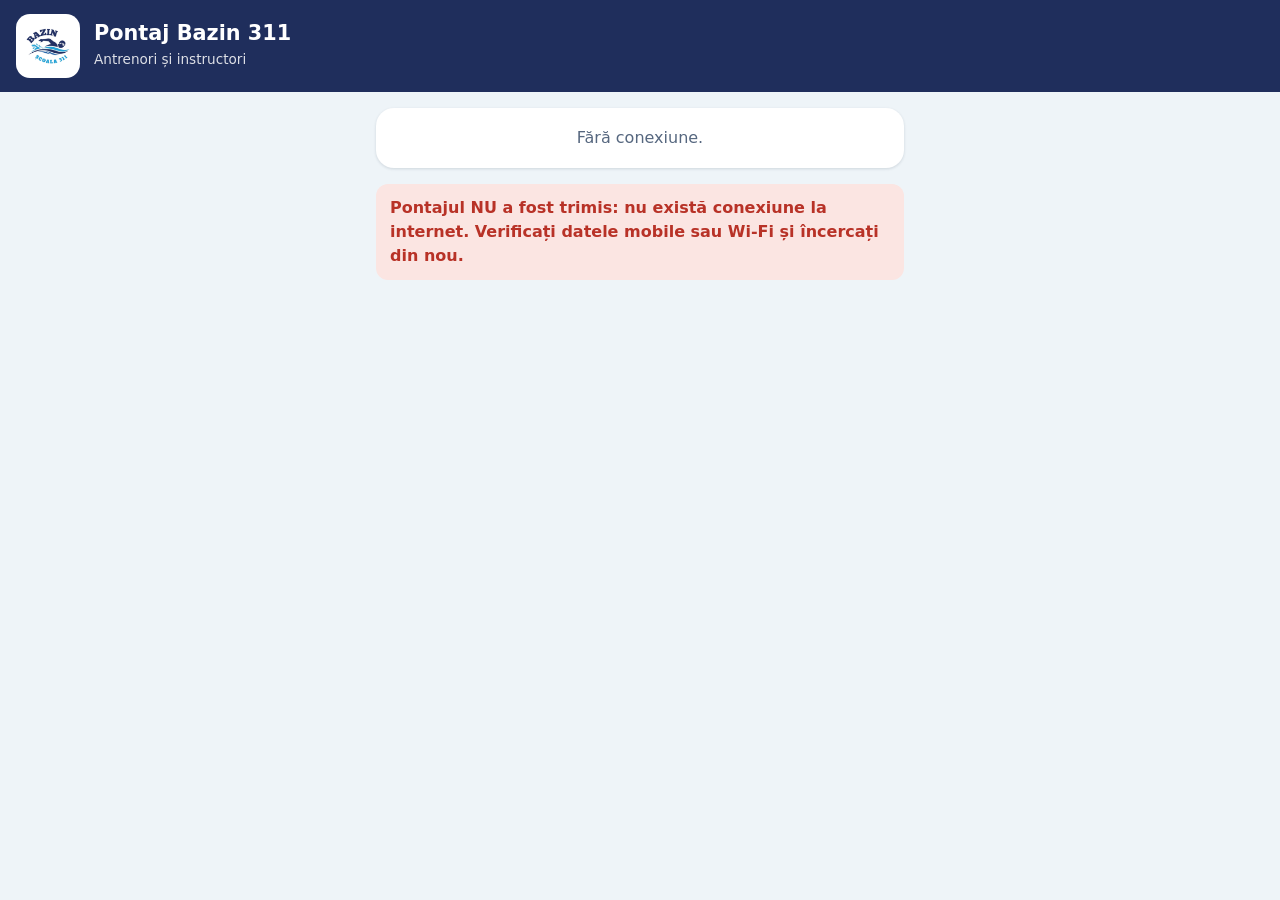
<file: index.html>
<!DOCTYPE html>
<html lang="ro">
<head>
<meta charset="utf-8">
<meta name="viewport" content="width=device-width, initial-scale=1, viewport-fit=cover">
<title>Pontaj Bazin 311</title>
<meta name="theme-color" content="#1F2E5C">
<meta name="mobile-web-app-capable" content="yes">
<meta name="apple-mobile-web-app-capable" content="yes">
<meta name="apple-mobile-web-app-title" content="Pontaj 311">
<meta name="apple-mobile-web-app-status-bar-style" content="black-translucent">
<link rel="manifest" href="manifest.webmanifest">
<link rel="icon" href="icon-192.png">
<link rel="apple-touch-icon" href="apple-touch-icon.png">
<link rel="stylesheet" href="app.css?v=4">
</head>
<body>
<header class="bar">
  <img alt="Sigla Bazinului 311" src="icon-192.png">
  <div><h1>Pontaj Bazin 311</h1><p id="subtitlu">Antrenori și instructori</p></div>
</header>

<main>
  <div id="incarcare" class="card center muted">Se încarcă…</div>
  <div id="eroare" class="err" role="alert" hidden></div>

  <!-- Prima scanare: angajatul își alege numele -->
  <section id="ecranAlegere" class="card" hidden>
    <h2>Alegeți-vă numele</h2>
    <p class="muted small" style="margin:0">Se face o singură dată. De acum înainte, acest telefon pontează doar pe numele dumneavoastră.</p>
    <div id="listaNume" class="lista-nume"></div>
  </section>

  <!-- Pontajul -->
  <section id="ecranPontaj" hidden>
    <div class="card">
      <div class="who"><span class="muted small">Bună ziua,</span><br><b id="txtNume"></b></div>
      <div class="center"><div class="clock" id="ceas">--:--</div><div class="muted small" id="txtData"></div></div>
      <div id="txtStare" class="status out"></div>
    </div>
    <div id="scaneaza" class="nota" style="margin-top:16px" hidden>
      <b>Scanați codul QR afișat la bazin</b>
      Deschideți Camera telefonului, îndreptați-o spre codul QR și apăsați pe linkul care apare. Codul se scanează la fiecare SOSIRE și la fiecare PLECARE.
    </div>
    <div class="actions" style="margin-top:16px">
      <button class="act" id="btnSosire" data-tip="SOSIRE" disabled>SOSIRE<small>am ajuns la bazin</small></button>
      <button class="act" id="btnPlecare" data-tip="PLECARE" disabled>PLECARE<small>plec de la bazin</small></button>
    </div>
    <div id="confirmare" class="done" role="status" style="margin-top:16px" hidden></div>
    <div class="card" style="margin-top:16px">
      <h2>Pontajul meu de azi</h2>
      <ul id="lista"></ul>
      <p id="gol" class="muted small" style="margin:0">Nu există înregistrări astăzi.</p>
    </div>
    <p id="notaInstalata" class="muted small center" hidden>Pentru pontaj nu folosiți pictograma de pe ecran: scanați de fiecare dată codul QR de la bazin cu Camera telefonului.</p>
  </section>
</main>

<script>var MOD = "angajat";</script>
<script src="config.js?v=4"></script>
<script src="app.js?v=4"></script>
</body>
</html>
</file>
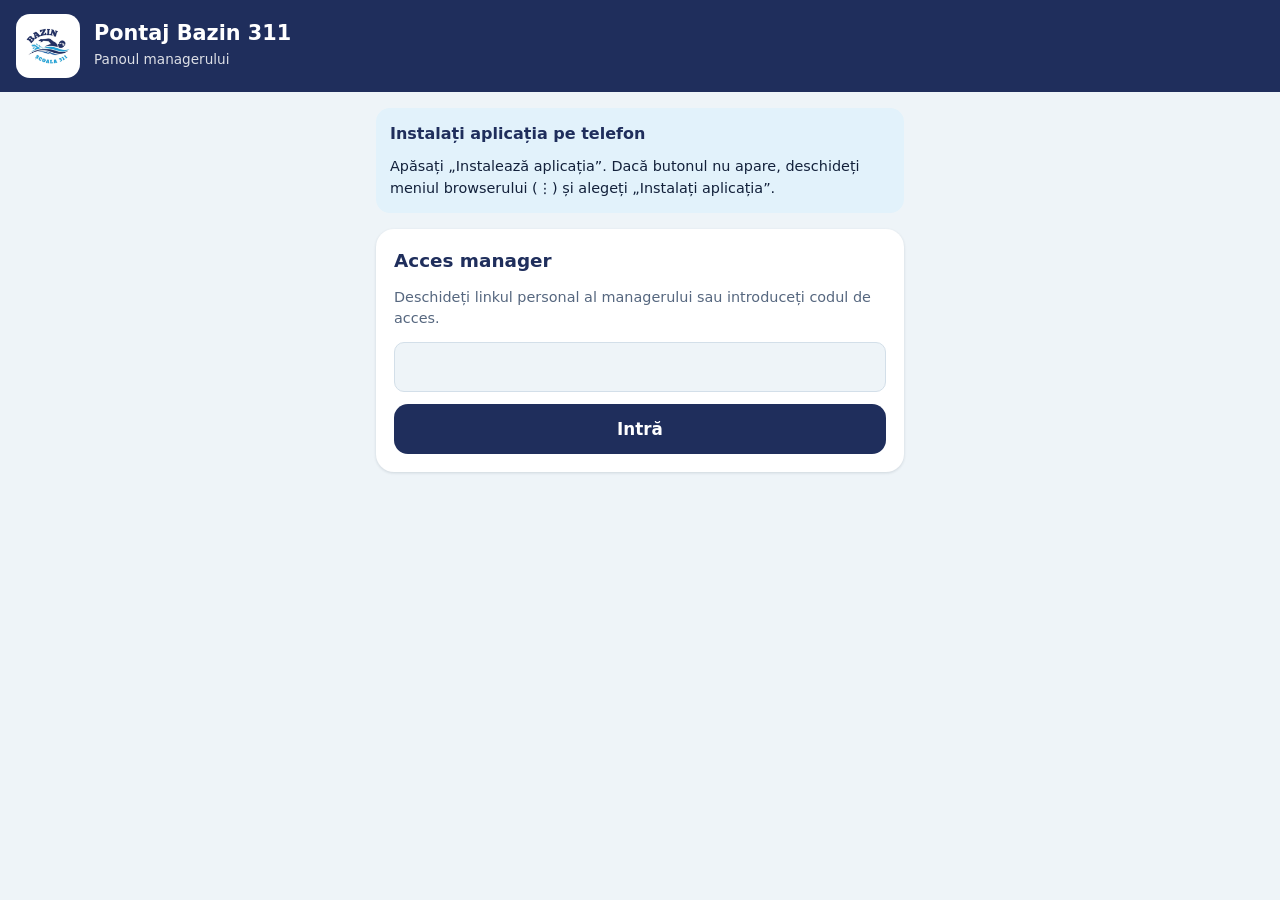
<file: manager.html>
<!DOCTYPE html>
<html lang="ro">
<head>
<meta charset="utf-8">
<meta name="viewport" content="width=device-width, initial-scale=1, viewport-fit=cover">
<title>Pontaj 311 Manager</title>
<meta name="theme-color" content="#1F2E5C">
<meta name="mobile-web-app-capable" content="yes">
<meta name="apple-mobile-web-app-capable" content="yes">
<meta name="apple-mobile-web-app-title" content="Manager 311">
<meta name="apple-mobile-web-app-status-bar-style" content="black-translucent">
<link rel="manifest" href="manifest-manager.webmanifest">
<link rel="icon" href="icon-192.png">
<link rel="apple-touch-icon" href="apple-touch-icon.png">
<link rel="stylesheet" href="app.css?v=4">
</head>
<body>
<header class="bar">
  <img alt="Sigla Bazinului 311" src="icon-192.png">
  <div><h1>Pontaj Bazin 311</h1><p id="subtitlu">Panoul managerului</p></div>
</header>

<main>
  <div id="incarcare" class="card center muted">Se încarcă…</div>
  <div id="eroare" class="err" role="alert" hidden></div>

  <div id="instalare" class="inst" hidden>
    <b>Instalați aplicația pe telefon</b>
    <span id="instText" class="small"></span>
    <button id="btnInstal" hidden>Instalează aplicația</button>
  </div>

  <!-- Codul managerului (doar dacă lipsește) -->
  <section id="ecranCod" class="card" hidden>
    <h2>Acces manager</h2>
    <p class="muted small" style="margin:0">Deschideți linkul personal al managerului sau introduceți codul de acces.</p>
    <input id="inCod" type="password" autocomplete="off">
    <button id="btnCod">Intră</button>
  </section>

  <!-- Panoul managerului -->
  <section id="ecranManager" hidden style="display:flex;flex-direction:column;gap:16px">
    <div class="card">
      <h2>Prezenți acum la bazin</h2>
      <div id="prezenti"></div>
      <p id="actualizat" class="muted small" style="margin:0"></p>
    </div>

    <div class="card">
      <h2>Pontaje · <span id="titluZi"></span></h2>
      <label class="small muted">Ziua<input id="inZi" type="date"></label>
      <ul id="listaZi"></ul>
      <details class="adauga">
        <summary>Adaugă un pontaj</summary>
        <div class="form-edit">
          <select id="adNume"></select>
          <div class="rand2">
            <input id="adOra" type="time">
            <select id="adTip"><option value="SOSIRE">SOSIRE</option><option value="PLECARE">PLECARE</option></select>
          </div>
          <button id="btnAdauga">Adaugă în ziua aleasă</button>
        </div>
      </details>
      <button id="btnStergeZiua" class="pericol" hidden></button>
    </div>

    <div class="card">
      <h2>Pontajul lunii</h2>
      <input id="inLuna" type="month">
      <table><thead><tr><th>Nume</th><th class="n">Zile</th><th class="n">Ore</th></tr></thead><tbody id="tabelLuna"></tbody></table>
      <div id="incomplete" class="nota small" hidden></div>
      <a id="lnkDescarca" class="btn" href="#">Descarcă pontajul lunii (Excel)</a>
    </div>

    <div class="card">
      <h2>Personal</h2>
      <p class="muted small" style="margin:0">Dacă cineva își schimbă telefonul, apăsați „Deblochează”; la următoarea scanare a codului QR își alege din nou numele.</p>
      <ul id="listaPersonal"></ul>
    </div>
    <button id="btnReimprospatare" class="btn2">Reîmprospătează</button>
  </section>
</main>

<script>var MOD = "manager";</script>
<script src="config.js?v=4"></script>
<script src="app.js?v=4"></script>
</body>
</html>
</file>
<file: app.css>
:root{--bg:#EEF4F8;--surface:#FFFFFF;--ink:#13213B;--muted:#56677F;--line:#D3DFE9;--navy:#1F2E5C;--aqua:#1E9BD7;--aqua-soft:#E2F2FB;--ok:#17804F;--ok-soft:#E1F3EA;--bad:#B83227;--bad-soft:#FBE5E2}
*{box-sizing:border-box}
html,body{margin:0}
body{background:var(--bg);color:var(--ink);font:16px/1.5 system-ui,-apple-system,"Segoe UI",Roboto,Arial,sans-serif;-webkit-tap-highlight-color:transparent}
.bar{background:#1F2E5C;color:#fff;padding:14px 16px;display:flex;align-items:center;gap:14px}
.bar img{width:64px;height:64px;border-radius:14px;background:#fff;padding:5px;object-fit:contain;flex:none}
.bar h1{margin:0;font-size:1.3rem;line-height:1.15}
.bar p{margin:3px 0 0;font-size:.85rem;opacity:.85}
main{max-width:560px;margin:0 auto;padding:16px;display:flex;flex-direction:column;gap:16px}
.card{background:var(--surface);border-radius:18px;padding:18px;box-shadow:0 1px 3px rgba(16,33,59,.14);display:flex;flex-direction:column;gap:12px}
.card h2{margin:0;font-size:1.15rem;color:var(--navy)}
.muted{color:var(--muted)} .small{font-size:.9rem} .center{text-align:center}
button{font:700 1.05rem system-ui,-apple-system,Arial,sans-serif;border-radius:14px;border:0;background:var(--navy);color:#fff;padding:15px;cursor:pointer;width:100%}
button:disabled{opacity:.5}
.nume{background:var(--surface);color:var(--ink);border:2px solid var(--line);text-align:left;padding:16px 18px;font-size:1.1rem}
.lista-nume{display:flex;flex-direction:column;gap:10px}
.who b{font-size:1.45rem}
.clock{font:800 2.8rem/1 ui-monospace,Consolas,monospace;color:var(--navy);font-variant-numeric:tabular-nums}
.status{border-radius:12px;padding:12px 14px;font-weight:700}
.status.in{background:var(--ok-soft);color:var(--ok)} .status.out{background:var(--aqua-soft);color:var(--ink)}
.actions{display:grid;grid-template-columns:1fr 1fr;gap:12px}
.act{background:var(--surface);color:var(--ink);border:3px solid var(--line);border-radius:22px;padding:34px 8px;font-size:1.4rem;letter-spacing:.04em;box-shadow:0 1px 3px rgba(16,33,59,.14)}
.act small{display:block;font-size:.8rem;font-weight:400;letter-spacing:0;color:var(--muted);margin-top:6px}
.act.suggest{border-color:var(--aqua);background:var(--aqua-soft)}
.done{background:var(--ok-soft);color:var(--ok);border-radius:14px;padding:16px;text-align:center;font-weight:700;font-size:1.15rem}
.err{background:var(--bad-soft);color:var(--bad);border-radius:12px;padding:12px 14px;font-weight:700}
ul{list-style:none;margin:0;padding:0}
li{display:flex;justify-content:space-between;gap:10px;border-bottom:1px dashed var(--line);padding:7px 0;font-variant-numeric:tabular-nums}
input{font:inherit;color:var(--ink);background:var(--bg);border:1.5px solid var(--line);border-radius:10px;padding:12px;width:100%}
table{border-collapse:collapse;width:100%;font-variant-numeric:tabular-nums}
th,td{padding:8px 6px;border-bottom:1px solid var(--line);text-align:left}
th{font-size:.75rem;text-transform:uppercase;letter-spacing:.05em;color:var(--muted)}
td.n,th.n{text-align:right}
.chip{display:inline-block;background:var(--ok-soft);color:var(--ok);border-radius:999px;padding:5px 11px;margin:3px;font-weight:700;font-size:.92rem}
.tag-in{color:var(--ok);font-weight:700} .tag-out{color:var(--muted);font-weight:700}
a.btn{display:block;text-align:center;text-decoration:none;font-weight:700;border-radius:14px;background:var(--navy);color:#fff;padding:15px}
.mic{width:auto;padding:8px 12px;font-size:.85rem;border-radius:10px;background:var(--surface);color:var(--bad);border:1.5px solid var(--bad)}
.btn2{background:var(--surface);color:var(--ink);border:1.5px solid var(--line)}
[hidden]{display:none!important}
.bar{padding-top:calc(14px + env(safe-area-inset-top,0px))}
.inst{background:var(--aqua-soft);border-radius:14px;padding:14px;display:flex;flex-direction:column;gap:10px}
.inst b{color:var(--navy)}
.inst button{padding:12px}
.nota{background:#FBF0DA;color:#6B4A00;border-radius:14px;padding:14px;display:flex;flex-direction:column;gap:4px}
.nota b{color:#4A3300}
.act:disabled{opacity:.45}
select{font:inherit;color:var(--ink);background:var(--bg);border:1.5px solid var(--line);border-radius:10px;padding:12px;width:100%}
label{display:flex;flex-direction:column;gap:4px}
.rand-edit{align-items:center;flex-wrap:wrap}
.act-mici{display:flex;gap:6px}
.mic2{width:auto;padding:8px 12px;font-size:.85rem;border-radius:10px;background:var(--surface);color:var(--navy);border:1.5px solid var(--navy)}
.form-edit{display:flex;flex-direction:column;gap:10px;width:100%;padding-top:10px}
.rand2{display:grid;grid-template-columns:1fr 1fr;gap:10px}
details.adauga summary{cursor:pointer;font-weight:700;color:var(--navy);padding:8px 0}
.pericol{background:var(--surface);color:var(--bad);border:1.5px solid var(--bad);font-size:.95rem;padding:12px}
</file>
